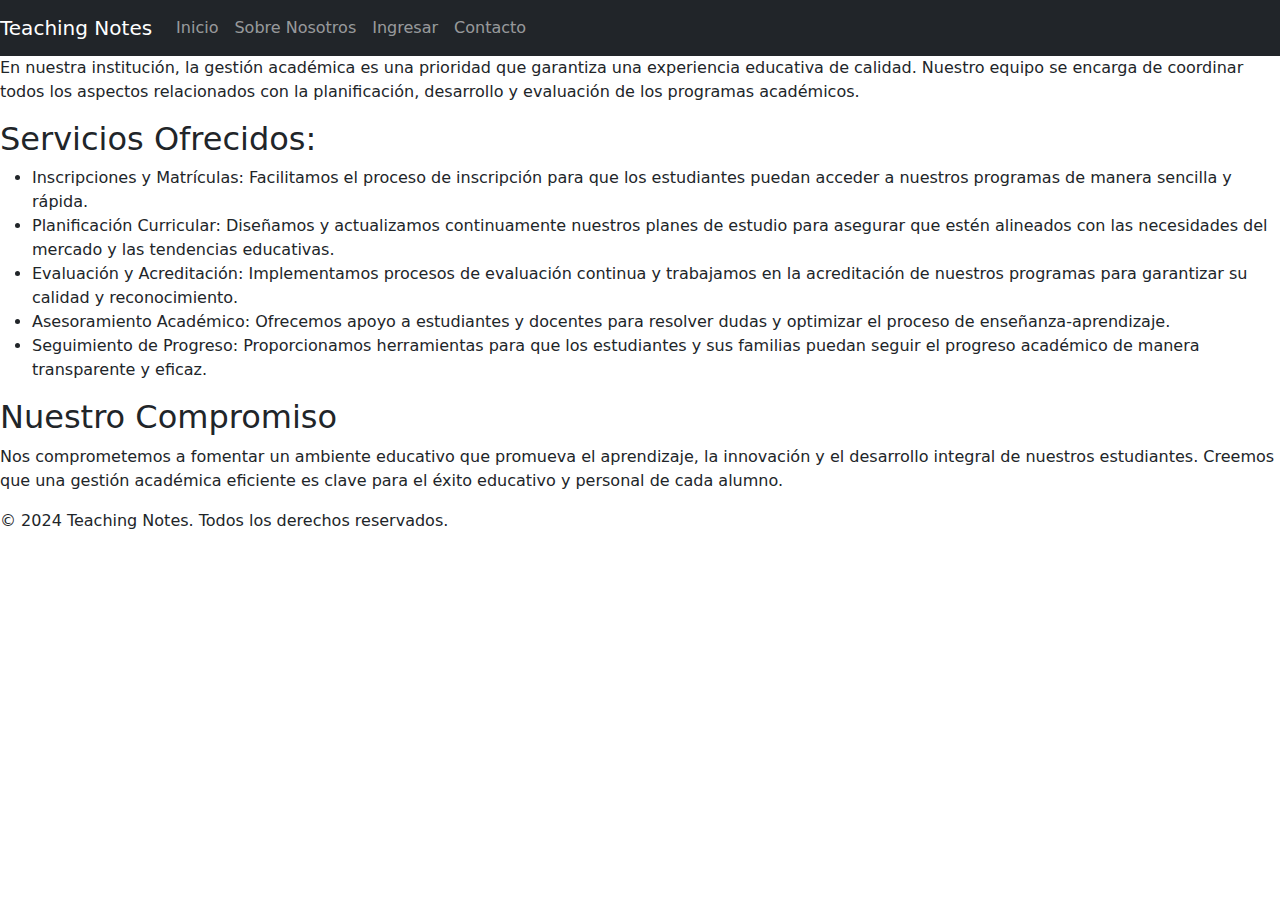
<file: academica.html>
<!DOCTYPE html>
<html lang="en">
<head>
    <meta charset="UTF-8">
    <meta name="viewport" content="width=device-width, initial-scale=1.0">
    <title>Inicio</title>
    <link rel="stylesheet" href="/stilos/stilos.css">
    <link href="https://cdn.jsdelivr.net/npm/bootstrap@5.3.3/dist/css/bootstrap.min.css" rel="stylesheet" integrity="sha384-QWTKZyjpPEjISv5WaRU9OFeRpok6YctnYmDr5pNlyT2bRjXh0JMhjY6hW+ALEwIH" crossorigin="anonymous">
    <script src="https://cdn.jsdelivr.net/npm/bootstrap@5.3.3/dist/js/bootstrap.bundle.min.js" integrity="sha384-YvpcrYf0tY3lHB60NNkmXc5s9fDVZLESaAA55NDzOxhy9GkcIdslK1eN7N6jIeHz" crossorigin="anonymous"></script>
    <link rel="preconnect" href="https://fonts.googleapis.com">
    <link rel="preconnect" href="https://fonts.gstatic.com" crossorigin>
    <link href="https://fonts.googleapis.com/css2?family=Handjet:wght@100..900&display=swap" rel="stylesheet">

<body>

    <nav class="navbar navbar-expand-lg navbar-dark bg-dark">
        <a class="navbar-brand" href="index.html">Teaching Notes</a>
        <div class="collapse navbar-collapse" id="navbarNav">
            <ul class="navbar-nav ml-auto">
                <li class="nav-item active">
                    <a class="nav-link" href="index.html">Inicio <span class="sr-only"></span></a>
                </li>
                <li class="nav-item">
                    <a class="nav-link" href="nosotros.html">Sobre Nosotros</a>
                </li>
                <li class="nav-item">
                    <a class="nav-link" href="login.html">Ingresar</a>
                </li>
                <li class="nav-item">
                    <a class="nav-link" data-bs-toggle="modal" data-bs-target="#contactModal" href="#">Contacto</a>
                </li>
            </ul>
        </div>
    </nav>
    
    <p>En nuestra institución, la gestión académica es una prioridad que garantiza una experiencia educativa de calidad. Nuestro equipo se encarga de coordinar todos los aspectos relacionados con la planificación, desarrollo y evaluación de los programas académicos.</p>

    <h2>Servicios Ofrecidos:</h2>
    <ul>
        <li>Inscripciones y Matrículas: Facilitamos el proceso de inscripción para que los estudiantes puedan acceder a nuestros programas de manera sencilla y rápida.</li>
        <li>Planificación Curricular: Diseñamos y actualizamos continuamente nuestros planes de estudio para asegurar que estén alineados con las necesidades del mercado y las tendencias educativas.</li>
        <li>Evaluación y Acreditación: Implementamos procesos de evaluación continua y trabajamos en la acreditación de nuestros programas para garantizar su calidad y reconocimiento.</li>
        <li>Asesoramiento Académico: Ofrecemos apoyo a estudiantes y docentes para resolver dudas y optimizar el proceso de enseñanza-aprendizaje.</li>
        <li>Seguimiento de Progreso: Proporcionamos herramientas para que los estudiantes y sus familias puedan seguir el progreso académico de manera transparente y eficaz.</li>
    </ul>

    <h2>Nuestro Compromiso</h2>
    <p>Nos comprometemos a fomentar un ambiente educativo que promueva el aprendizaje, la innovación y el desarrollo integral de nuestros estudiantes. Creemos que una gestión académica eficiente es clave para el éxito educativo y personal de cada alumno.</p>

    <footer>
        <p>&copy; 2024 Teaching Notes. Todos los derechos reservados.</p>
    </footer>
</body>
</html>
</file>
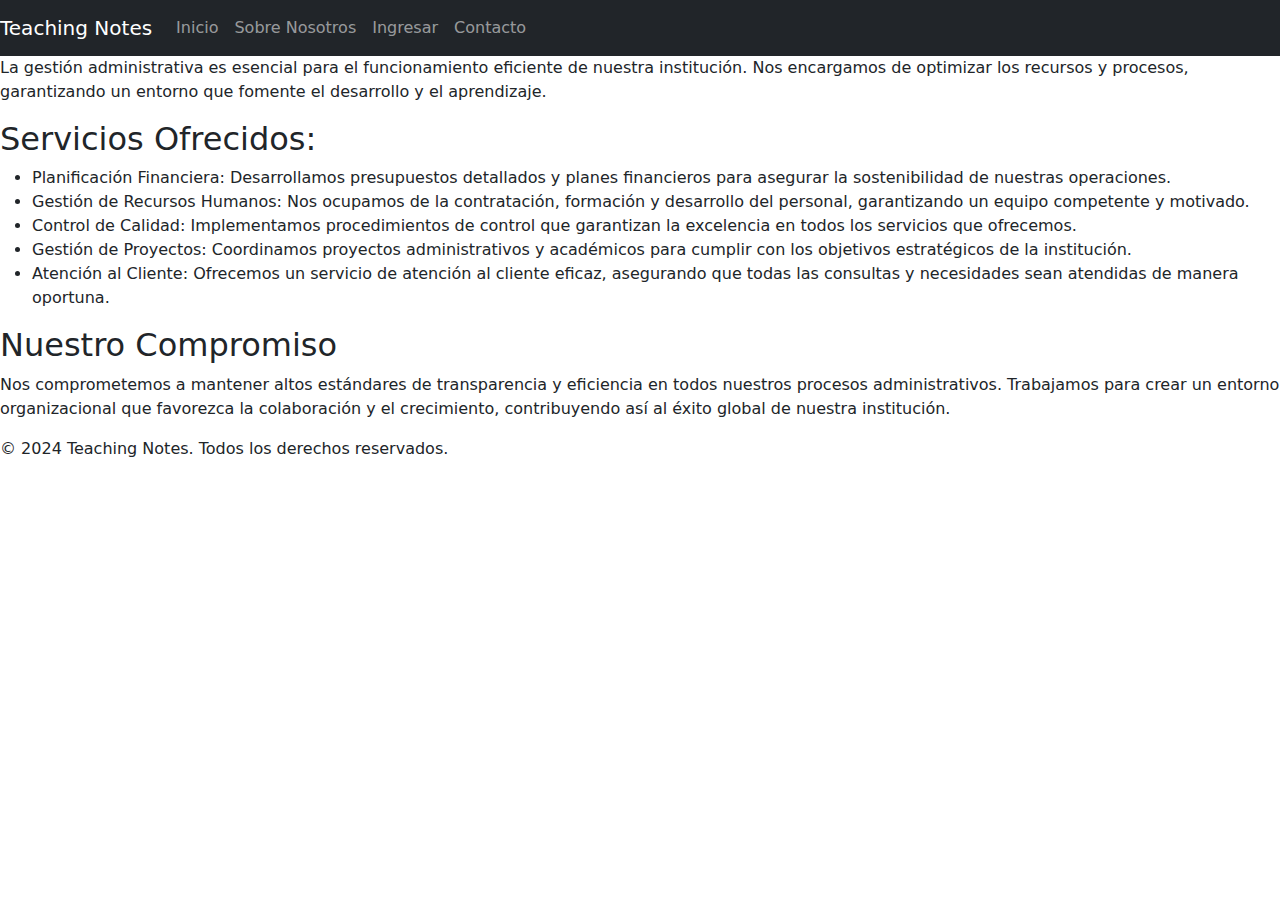
<file: administrativa.html>
<!DOCTYPE html>
<html lang="en">
<head>
    <meta charset="UTF-8">
    <meta name="viewport" content="width=device-width, initial-scale=1.0">
    <title>Inicio</title>
    <link rel="stylesheet" href="/stilos/stilos.css">
    <link href="https://cdn.jsdelivr.net/npm/bootstrap@5.3.3/dist/css/bootstrap.min.css" rel="stylesheet" integrity="sha384-QWTKZyjpPEjISv5WaRU9OFeRpok6YctnYmDr5pNlyT2bRjXh0JMhjY6hW+ALEwIH" crossorigin="anonymous">
    <script src="https://cdn.jsdelivr.net/npm/bootstrap@5.3.3/dist/js/bootstrap.bundle.min.js" integrity="sha384-YvpcrYf0tY3lHB60NNkmXc5s9fDVZLESaAA55NDzOxhy9GkcIdslK1eN7N6jIeHz" crossorigin="anonymous"></script>
    <link rel="preconnect" href="https://fonts.googleapis.com">
    <link rel="preconnect" href="https://fonts.gstatic.com" crossorigin>
    <link href="https://fonts.googleapis.com/css2?family=Handjet:wght@100..900&display=swap" rel="stylesheet">

<body>

    <nav class="navbar navbar-expand-lg navbar-dark bg-dark">
        <a class="navbar-brand" href="index.html">Teaching Notes</a>
        <div class="collapse navbar-collapse" id="navbarNav">
            <ul class="navbar-nav ml-auto">
                <li class="nav-item active">
                    <a class="nav-link" href="index.html">Inicio <span class="sr-only"></span></a>
                </li>
                <li class="nav-item">
                    <a class="nav-link" href="nosotros.html">Sobre Nosotros</a>
                </li>
                <li class="nav-item">
                    <a class="nav-link" href="login.html">Ingresar</a>
                </li>
                <li class="nav-item">
                    <a class="nav-link" data-bs-toggle="modal" data-bs-target="#contactModal" href="#">Contacto</a>
                </li>
            </ul>
        </div>
    </nav>

    <p>La gestión administrativa es esencial para el funcionamiento eficiente de nuestra institución. Nos encargamos de optimizar los recursos y procesos, garantizando un entorno que fomente el desarrollo y el aprendizaje.</p>

    <h2>Servicios Ofrecidos:</h2>
    <ul>
        <li>Planificación Financiera: Desarrollamos presupuestos detallados y planes financieros para asegurar la sostenibilidad de nuestras operaciones.</li>
        <li>Gestión de Recursos Humanos: Nos ocupamos de la contratación, formación y desarrollo del personal, garantizando un equipo competente y motivado.</li>
        <li>Control de Calidad: Implementamos procedimientos de control que garantizan la excelencia en todos los servicios que ofrecemos.</li>
        <li>Gestión de Proyectos: Coordinamos proyectos administrativos y académicos para cumplir con los objetivos estratégicos de la institución.</li>
        <li>Atención al Cliente: Ofrecemos un servicio de atención al cliente eficaz, asegurando que todas las consultas y necesidades sean atendidas de manera oportuna.</li>
    </ul>

    <h2>Nuestro Compromiso</h2>
    <p>Nos comprometemos a mantener altos estándares de transparencia y eficiencia en todos nuestros procesos administrativos. Trabajamos para crear un entorno organizacional que favorezca la colaboración y el crecimiento, contribuyendo así al éxito global de nuestra institución.</p>

    <footer>
        <p>&copy; 2024 Teaching Notes. Todos los derechos reservados.</p>
    </footer>
</body>
</html>
</file>
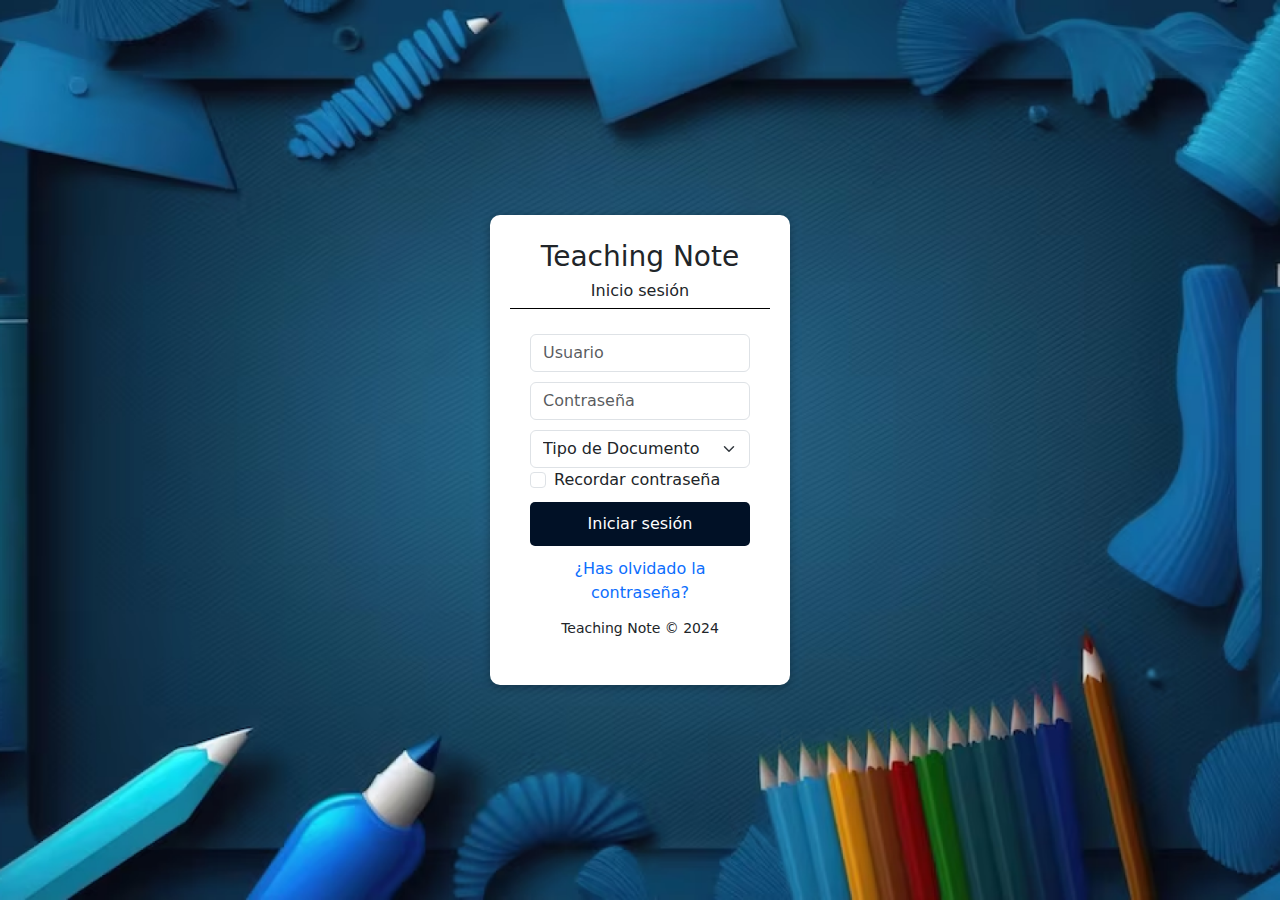
<file: login.html>
<!DOCTYPE html>
<html lang="es">
<head>
    <meta charset="UTF-8">
    <meta name="viewport" content="width=device-width, initial-scale=1.0">
    <title>Inicio de Sesión</title>
    <link rel="stylesheet" href="/stilos/stilos.css">
    <link href="https://cdn.jsdelivr.net/npm/bootstrap@5.3.3/dist/css/bootstrap.min.css" rel="stylesheet" integrity="sha384-QWTKZyjpPEjISv5WaRU9OFeRpok6YctnYmDr5pNlyT2bRjXh0JMhjY6hW+ALEwIH" crossorigin="anonymous">
    <script src="https://cdn.jsdelivr.net/npm/bootstrap@5.3.3/dist/js/bootstrap.bundle.min.js" integrity="sha384-YvpcrYf0tY3lHB60NNkmXc5s9fDVZLESaAA55NDzOxhy9GkcIdslK1eN7N6jIeHz" crossorigin="anonymous"></script>
    <link rel="preconnect" href="https://fonts.googleapis.com">
    <link rel="preconnect" href="https://fonts.gstatic.com" crossorigin>
    <link href="https://fonts.googleapis.com/css2?family=Handjet:wght@100..900&display=swap" rel="stylesheet">
    <style>
        body {
            background-position: center center;
            background-repeat: no-repeat;
            background-size: cover;
            background-attachment: fixed;
            display: flex;
            flex-direction: column;
            background-image: url(imagenes/image\ 8.png);
            justify-content: center;
            align-items: center;
            height: 100vh;
            margin: 0;
            padding: 0;
           
        }

        .login-container {
            background-color: white; 
            padding: 20px;
            border-radius: 10px;
            box-shadow: 0 2px 10px rgba(0, 0, 0, 0.3);
            width: 300px;
            text-align: center;
        }

        h3, p {
            margin: 5px 0;
        }

        .form-group {
            margin-bottom: 10px;
        }

        .form-button {
            background-color: #011126;
            color: white;
            border: none;
            padding: 10px;
            border-radius: 5px;
            width: 100%;
            cursor: pointer;
        }

        .form-button:hover {
            background-color: #011C40;
        }


        .margin-t {
            margin-top: 10px;
        }

        .margin-b {
            margin-bottom: 10px;
        }

        .form-check {
            text-align: left; /* Alinear a la izquierda */
        }
    </style>
</head>
<body>
    <div class="login-container">
        <div>
            <h1 class="logo-badge">
                <span class="fa fa-user-circle"></span>
            </h1>
        </div>
        <h3>Teaching Note</h3>
        <p>Inicio sesión</p>
        <div class="container-content">
            <form class="margin-t">
                <div class="form-group">
                    <input type="text" class="form-control" placeholder="Usuario" required />
                </div>
                <div class="form-group">
                    <input type="password" class="form-control" placeholder="Contraseña" required />
                </div>
                <select class="form-select margin-t" aria-label="Tipo de Documento">
                    <option selected>Tipo de Documento</option>
                    <option value="1">Tarjeta de Identidad</option>
                    <option value="2">Permiso Por Protección Temporal</option>
                    <option value="3">Cédula</option>
                    <option value="4">Cédula Extranjera</option>
                </select>
                <div class="form-group form-check">
                    <input type="checkbox" class="form-check-input" id="rememberMe">
                    <label class="form-check-label" for="rememberMe">Recordar contraseña</label>
                </div>
                <button type="submit" class="form-button margin-b">Iniciar sesión</button>
                <div class="col-md-12">
                    <div class="d-grid">
                        <button type="button" class="btn btn-link text-darkblue" data-bs-toggle="modal" data-bs-target="#demo-modal" style="text-decoration: none; padding: 0;">
                            ¿Has olvidado la contraseña?
                        </button>
                    </div>
                </div>
                <p class="margin-t">
                    <small>Teaching Note &copy; 2024</small>
                </p>
            </form>
        </div>
    </div>

    <!-- Modal para recuperación de contraseña -->
    <div class="modal fade" id="demo-modal" tabindex="-1" aria-hidden="true">
        <div class="modal-dialog modal-lg modal-dialog-centered">
            <div class="modal-content rounded shadow border-0">
                <div class="modal-body mx-5 px-5">
                    <div class="text-center">
                        <form class="p-4" id="demo-form">
                            <div class="mt-4">
                                <h4 class="text-dark" style="font-weight: normal;">
                                    Si necesitas asistencia técnica relacionada con el cambio de cuenta, por favor, contacta a nuestro equipo de soporte enviando un correo a angelo00dt@gmail.com.
                                </h4>
                                <div class="row pt-5 justify-content-center">
                                    <div class="col-md-6">
                                        <div class="mb-3">
                                            <div class="form-icon position-relative">
                                                <input name="username" id="username" type="text" class="form-control ps-5" placeholder="Nombre de usuario" required />
                                            </div>
                                        </div>
                                        <div class="mb-3">
                                            <div class="form-icon position-relative">
                                                <input name="email" id="email" type="email" class="form-control ps-5" placeholder="Correo" required />
                                            </div>
                                        </div>
                                        <div class="mb-3">
                                            <div class="form-icon position-relative">
                                                <input name="school" id="school" type="text" class="form-control ps-5" placeholder="Nombre del colegio" required />
                                            </div>
                                        </div>
                                    </div>
                                </div>
                                <div class="d-grid col-lg-2 mx-auto mb-0">
                                    <button type="submit" class="btn btn-primary">Enviar</button>
                                </div>
                            </div>
                        </form>
                    </div>
                </div>
            </div>
        </div>
    </div>

</body>
</html>
</file>
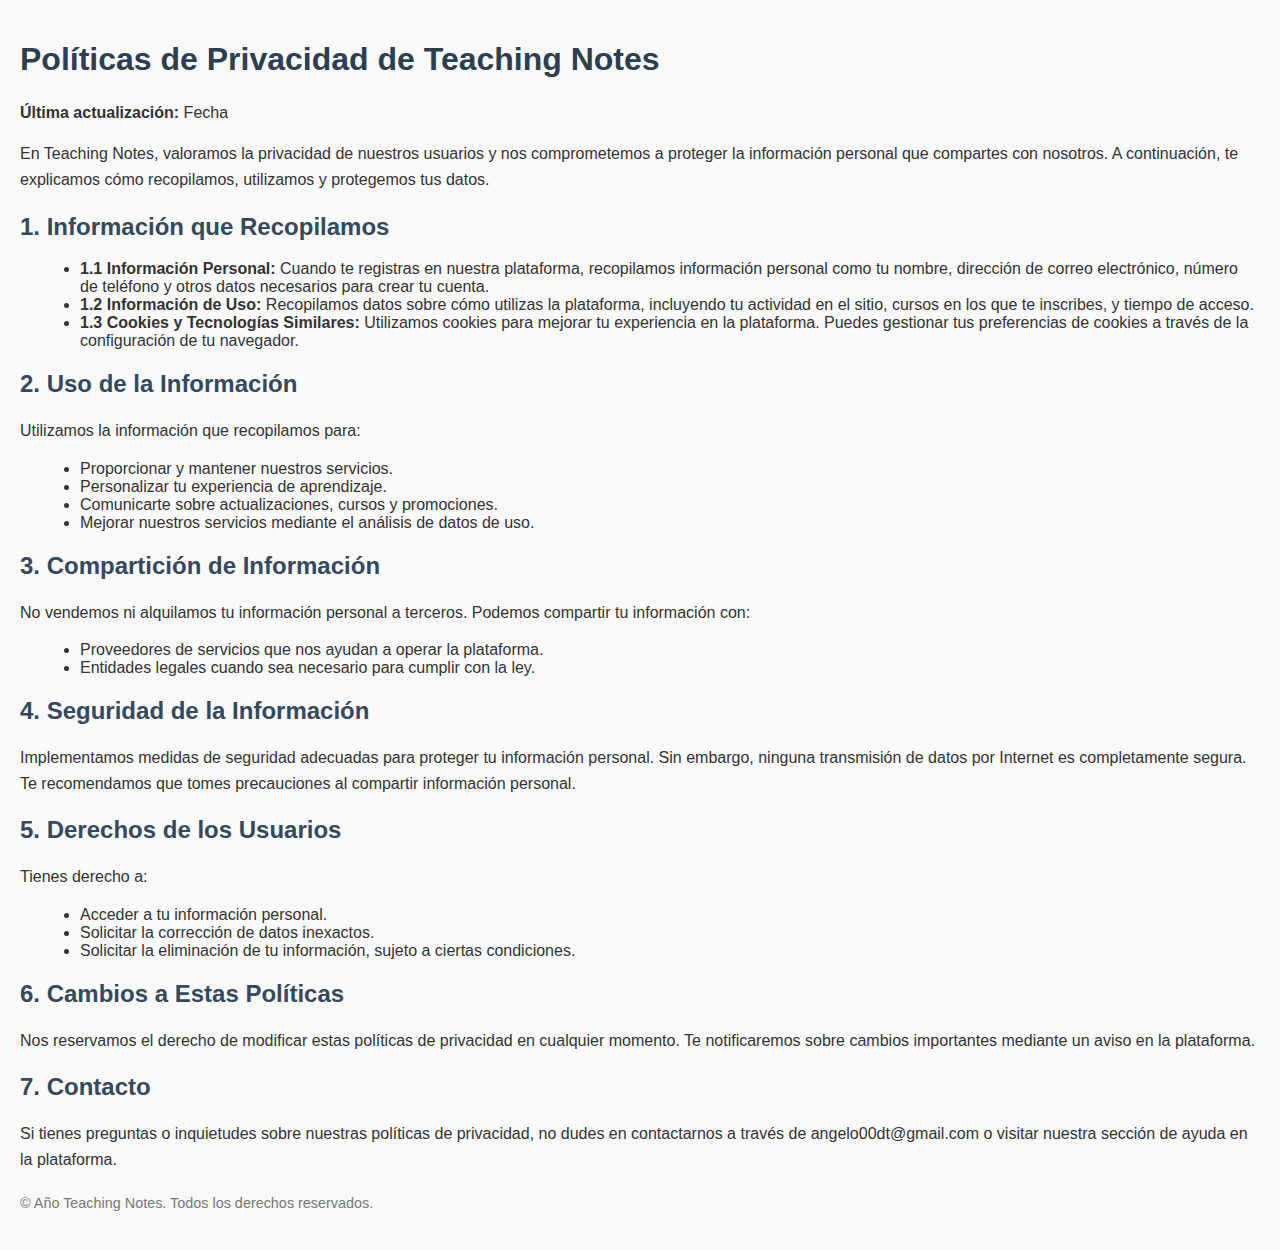
<file: privacidad.html>
<!DOCTYPE html>
<html lang="es">
<head>
    <meta charset="UTF-8">
    <meta name="viewport" content="width=device-width, initial-scale=1.0">
    <title>Políticas de Privacidad</title>
    <style>
        body {
            font-family: Arial, sans-serif;
            margin: 0;
            padding: 20px;
            background-color: #f9f9f9;
            color: #333;
        }
        h1 {
            color: #2c3e50;
        }
        h2 {
            color: #34495e;
        }
        p {
            line-height: 1.6;
        }
        ul {
            margin-left: 20px;
        }
        footer {
            margin-top: 20px;
            font-size: 0.9em;
            color: #777;
        }
    </style>
</head>
<body>
    <h1>Políticas de Privacidad de Teaching Notes
    </h1>
    <p><strong>Última actualización:</strong> Fecha</p>

    <p>En Teaching Notes, valoramos la privacidad de nuestros usuarios y nos comprometemos a proteger la información personal que compartes con nosotros. A continuación, te explicamos cómo recopilamos, utilizamos y protegemos tus datos.</p>

    <h2>1. Información que Recopilamos</h2>
    <ul>
        <li><strong>1.1 Información Personal:</strong> Cuando te registras en nuestra plataforma, recopilamos información personal como tu nombre, dirección de correo electrónico, número de teléfono y otros datos necesarios para crear tu cuenta.</li>
        <li><strong>1.2 Información de Uso:</strong> Recopilamos datos sobre cómo utilizas la plataforma, incluyendo tu actividad en el sitio, cursos en los que te inscribes, y tiempo de acceso.</li>
        <li><strong>1.3 Cookies y Tecnologías Similares:</strong> Utilizamos cookies para mejorar tu experiencia en la plataforma. Puedes gestionar tus preferencias de cookies a través de la configuración de tu navegador.</li>
    </ul>

    <h2>2. Uso de la Información</h2>
    <p>Utilizamos la información que recopilamos para:</p>
    <ul>
        <li>Proporcionar y mantener nuestros servicios.</li>
        <li>Personalizar tu experiencia de aprendizaje.</li>
        <li>Comunicarte sobre actualizaciones, cursos y promociones.</li>
        <li>Mejorar nuestros servicios mediante el análisis de datos de uso.</li>
    </ul>

    <h2>3. Compartición de Información</h2>
    <p>No vendemos ni alquilamos tu información personal a terceros. Podemos compartir tu información con:</p>
    <ul>
        <li>Proveedores de servicios que nos ayudan a operar la plataforma.</li>
        <li>Entidades legales cuando sea necesario para cumplir con la ley.</li>
    </ul>

    <h2>4. Seguridad de la Información</h2>
    <p>Implementamos medidas de seguridad adecuadas para proteger tu información personal. Sin embargo, ninguna transmisión de datos por Internet es completamente segura. Te recomendamos que tomes precauciones al compartir información personal.</p>

    <h2>5. Derechos de los Usuarios</h2>
    <p>Tienes derecho a:</p>
    <ul>
        <li>Acceder a tu información personal.</li>
        <li>Solicitar la corrección de datos inexactos.</li>
        <li>Solicitar la eliminación de tu información, sujeto a ciertas condiciones.</li>
    </ul>

    <h2>6. Cambios a Estas Políticas</h2>
    <p>Nos reservamos el derecho de modificar estas políticas de privacidad en cualquier momento. Te notificaremos sobre cambios importantes mediante un aviso en la plataforma.</p>

    <h2>7. Contacto</h2>
    <p>Si tienes preguntas o inquietudes sobre nuestras políticas de privacidad, no dudes en contactarnos a través de angelo00dt@gmail.com o visitar nuestra sección de ayuda en la plataforma.</p>

    <footer>
        <p>&copy; Año Teaching Notes. Todos los derechos reservados.</p>
    </footer>
</body>
</html>
</file>
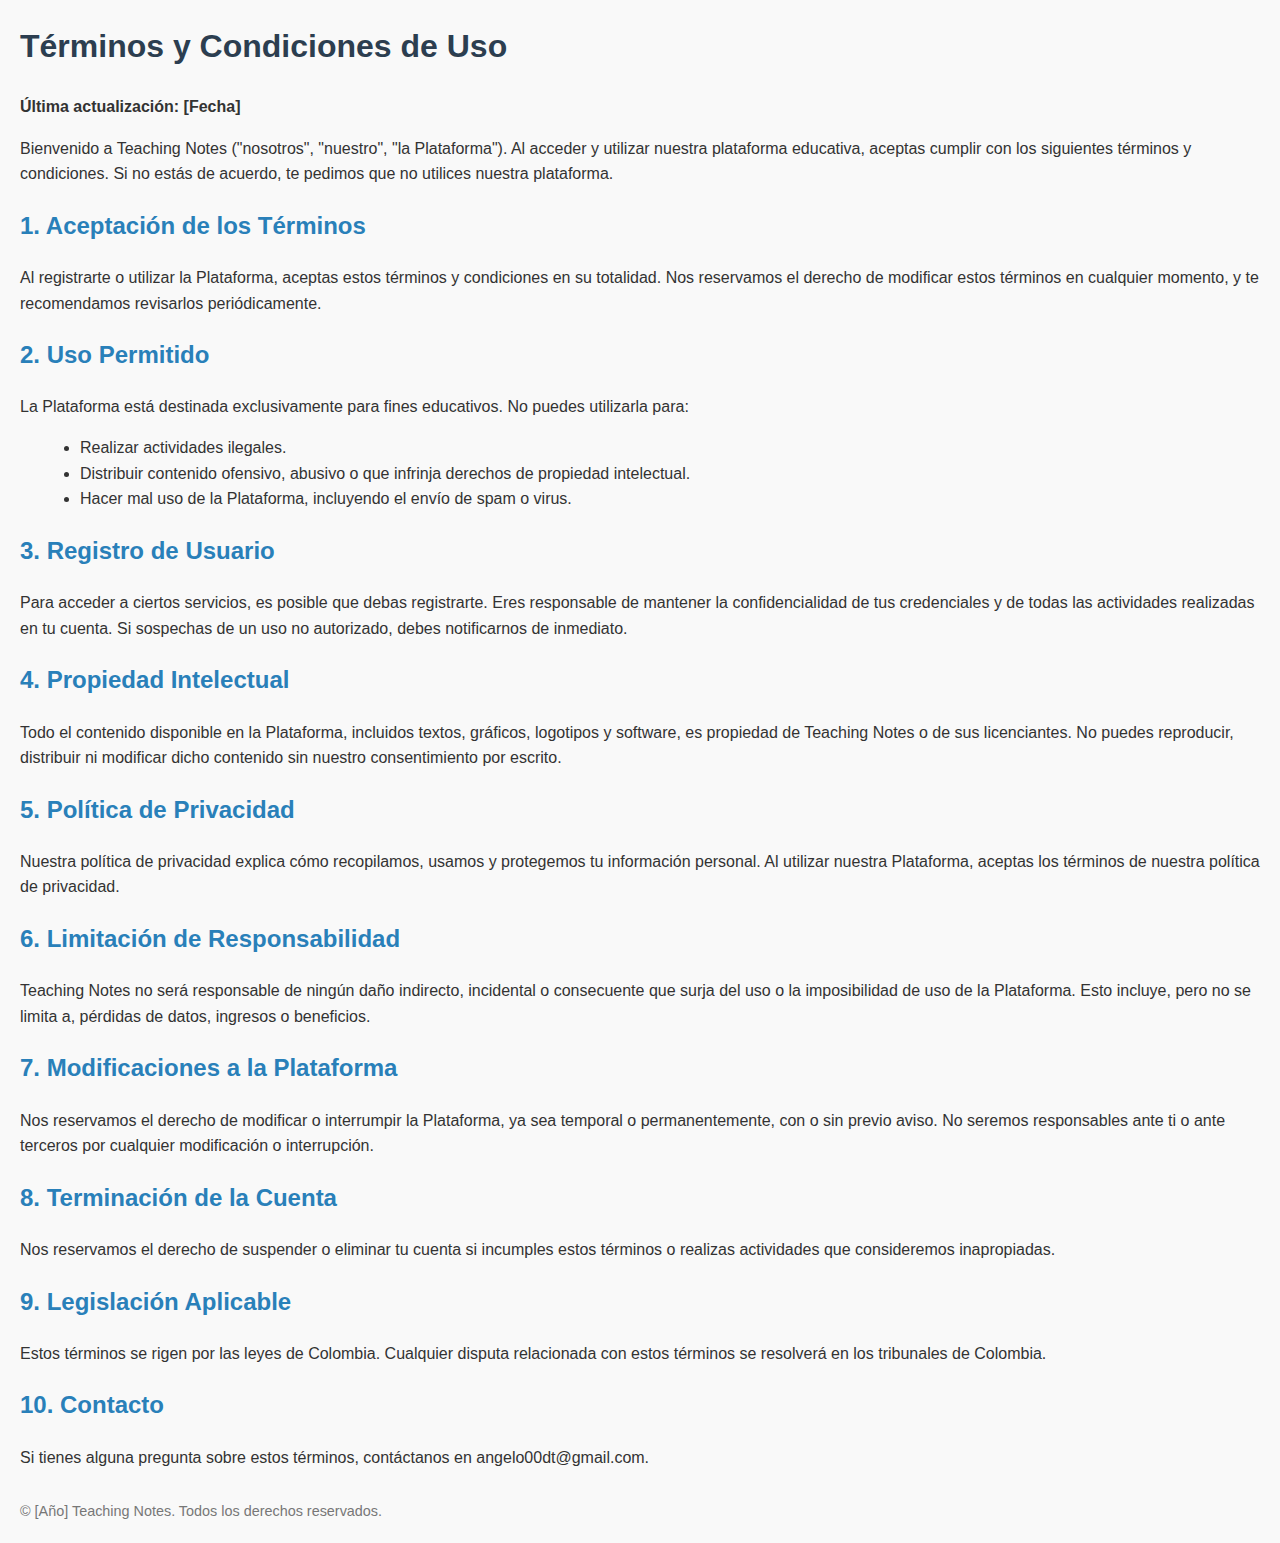
<file: terminos.html>
<!DOCTYPE html>
<html lang="es">
<head>
    <meta charset="UTF-8">
    <meta name="viewport" content="width=device-width, initial-scale=1.0">
    <title>Términos y Condiciones</title>
    <style>
        body {
            font-family: Arial, sans-serif;
            line-height: 1.6;
            margin: 20px;
            background-color: #f9f9f9;
            color: #333;
        }
        h1 {
            color: #2c3e50;
        }
        h2 {
            color: #2980b9;
        }
        p {
            margin-bottom: 15px;
        }
        ul {
            margin: 10px 0 20px 20px;
        }
        .footer {
            margin-top: 30px;
            font-size: 0.9em;
            color: #777;
        }
    </style>
</head>
<body>

    <h1>Términos y Condiciones de Uso</h1>
    <p><strong>Última actualización: [Fecha]</strong></p>
    
    <p>Bienvenido a Teaching Notes ("nosotros", "nuestro", "la Plataforma"). Al acceder y utilizar nuestra plataforma educativa, aceptas cumplir con los siguientes términos y condiciones. Si no estás de acuerdo, te pedimos que no utilices nuestra plataforma.</p>
    
    <h2>1. Aceptación de los Términos</h2>
    <p>Al registrarte o utilizar la Plataforma, aceptas estos términos y condiciones en su totalidad. Nos reservamos el derecho de modificar estos términos en cualquier momento, y te recomendamos revisarlos periódicamente.</p>
    
    <h2>2. Uso Permitido</h2>
    <p>La Plataforma está destinada exclusivamente para fines educativos. No puedes utilizarla para:</p>
    <ul>
        <li>Realizar actividades ilegales.</li>
        <li>Distribuir contenido ofensivo, abusivo o que infrinja derechos de propiedad intelectual.</li>
        <li>Hacer mal uso de la Plataforma, incluyendo el envío de spam o virus.</li>
    </ul>
    
    <h2>3. Registro de Usuario</h2>
    <p>Para acceder a ciertos servicios, es posible que debas registrarte. Eres responsable de mantener la confidencialidad de tus credenciales y de todas las actividades realizadas en tu cuenta. Si sospechas de un uso no autorizado, debes notificarnos de inmediato.</p>
    
    <h2>4. Propiedad Intelectual</h2>
    <p>Todo el contenido disponible en la Plataforma, incluidos textos, gráficos, logotipos y software, es propiedad de Teaching Notes o de sus licenciantes. No puedes reproducir, distribuir ni modificar dicho contenido sin nuestro consentimiento por escrito.</p>
    
    <h2>5. Política de Privacidad</h2>
    <p>Nuestra política de privacidad explica cómo recopilamos, usamos y protegemos tu información personal. Al utilizar nuestra Plataforma, aceptas los términos de nuestra política de privacidad.</p>
    
    <h2>6. Limitación de Responsabilidad</h2>
    <p>Teaching Notes no será responsable de ningún daño indirecto, incidental o consecuente que surja del uso o la imposibilidad de uso de la Plataforma. Esto incluye, pero no se limita a, pérdidas de datos, ingresos o beneficios.</p>
    
    <h2>7. Modificaciones a la Plataforma</h2>
    <p>Nos reservamos el derecho de modificar o interrumpir la Plataforma, ya sea temporal o permanentemente, con o sin previo aviso. No seremos responsables ante ti o ante terceros por cualquier modificación o interrupción.</p>
    
    <h2>8. Terminación de la Cuenta</h2>
    <p>Nos reservamos el derecho de suspender o eliminar tu cuenta si incumples estos términos o realizas actividades que consideremos inapropiadas.</p>
    
    <h2>9. Legislación Aplicable</h2>
    <p>Estos términos se rigen por las leyes de Colombia. Cualquier disputa relacionada con estos términos se resolverá en los tribunales de Colombia.</p>
    
    <h2>10. Contacto</h2>
    <p>Si tienes alguna pregunta sobre estos términos, contáctanos en angelo00dt@gmail.com.</p>
    
    <div class="footer">
        <p>© [Año] Teaching Notes. Todos los derechos reservados.</p>
    </div>

</body>
</html>
</file>
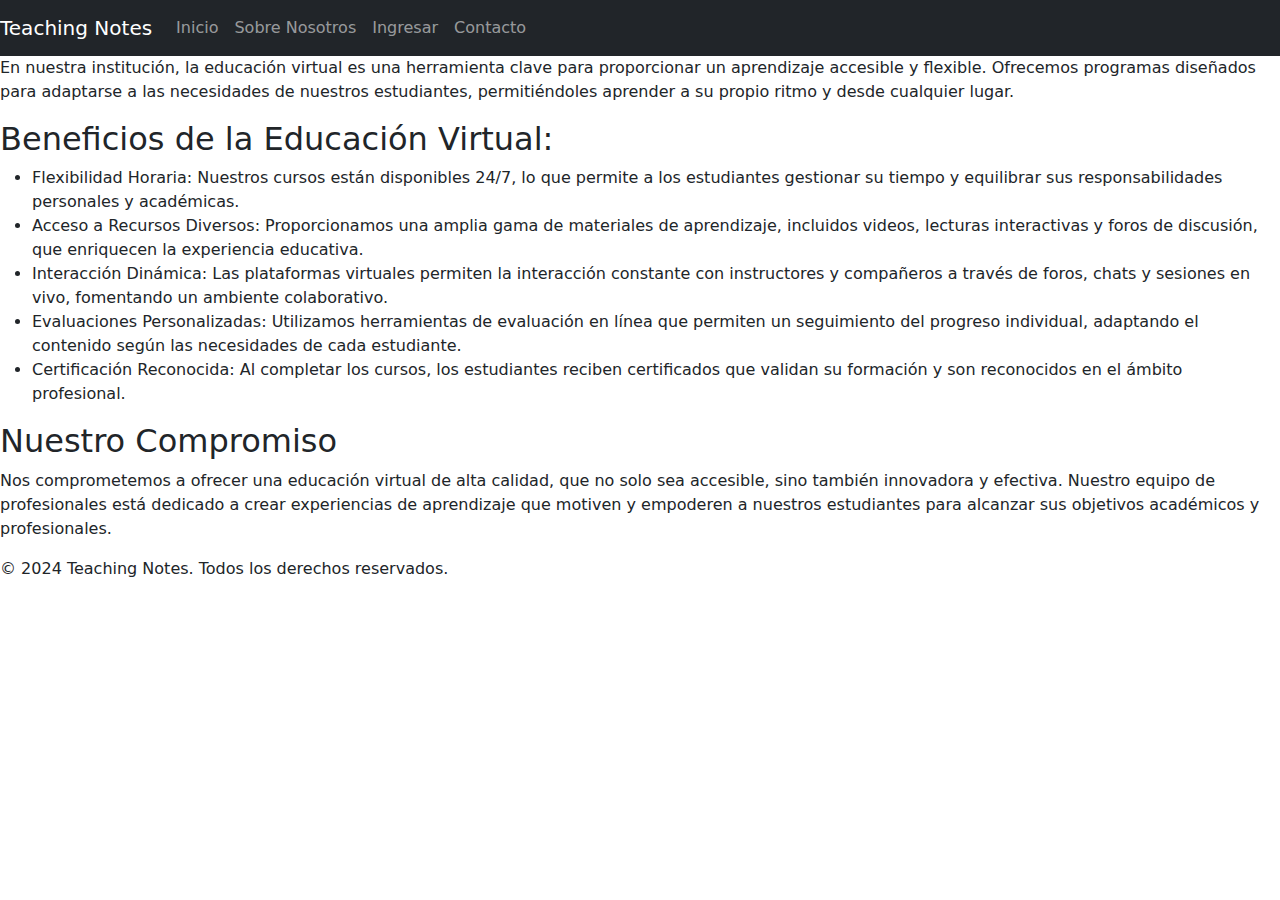
<file: virtual.html>
<!DOCTYPE html>
<html lang="en">
<head>
    <meta charset="UTF-8">
    <meta name="viewport" content="width=device-width, initial-scale=1.0">
    <title>Inicio</title>
    <link rel="stylesheet" href="/stilos/stilos.css">
    <link href="https://cdn.jsdelivr.net/npm/bootstrap@5.3.3/dist/css/bootstrap.min.css" rel="stylesheet" integrity="sha384-QWTKZyjpPEjISv5WaRU9OFeRpok6YctnYmDr5pNlyT2bRjXh0JMhjY6hW+ALEwIH" crossorigin="anonymous">
    <script src="https://cdn.jsdelivr.net/npm/bootstrap@5.3.3/dist/js/bootstrap.bundle.min.js" integrity="sha384-YvpcrYf0tY3lHB60NNkmXc5s9fDVZLESaAA55NDzOxhy9GkcIdslK1eN7N6jIeHz" crossorigin="anonymous"></script>
    <link rel="preconnect" href="https://fonts.googleapis.com">
    <link rel="preconnect" href="https://fonts.gstatic.com" crossorigin>
    <link href="https://fonts.googleapis.com/css2?family=Handjet:wght@100..900&display=swap" rel="stylesheet">

<body>

    <nav class="navbar navbar-expand-lg navbar-dark bg-dark">
        <a class="navbar-brand" href="index.html">Teaching Notes</a>
        <div class="collapse navbar-collapse" id="navbarNav">
            <ul class="navbar-nav ml-auto">
                <li class="nav-item active">
                    <a class="nav-link" href="index.html">Inicio <span class="sr-only"></span></a>
                </li>
                <li class="nav-item">
                    <a class="nav-link" href="nosotros.html">Sobre Nosotros</a>
                </li>
                <li class="nav-item">
                    <a class="nav-link" href="login.html">Ingresar</a>
                </li>
                <li class="nav-item">
                    <a class="nav-link" data-bs-toggle="modal" data-bs-target="#contactModal" href="#">Contacto</a>
                </li>
            </ul>
        </div>
    </nav>

    <p>En nuestra institución, la educación virtual es una herramienta clave para proporcionar un aprendizaje accesible y flexible. Ofrecemos programas diseñados para adaptarse a las necesidades de nuestros estudiantes, permitiéndoles aprender a su propio ritmo y desde cualquier lugar.</p>

    <h2>Beneficios de la Educación Virtual:</h2>
    <ul>
        <li>Flexibilidad Horaria: Nuestros cursos están disponibles 24/7, lo que permite a los estudiantes gestionar su tiempo y equilibrar sus responsabilidades personales y académicas.</li>
        <li>Acceso a Recursos Diversos: Proporcionamos una amplia gama de materiales de aprendizaje, incluidos videos, lecturas interactivas y foros de discusión, que enriquecen la experiencia educativa.</li>
        <li>Interacción Dinámica: Las plataformas virtuales permiten la interacción constante con instructores y compañeros a través de foros, chats y sesiones en vivo, fomentando un ambiente colaborativo.</li>
        <li>Evaluaciones Personalizadas: Utilizamos herramientas de evaluación en línea que permiten un seguimiento del progreso individual, adaptando el contenido según las necesidades de cada estudiante.</li>
        <li>Certificación Reconocida: Al completar los cursos, los estudiantes reciben certificados que validan su formación y son reconocidos en el ámbito profesional.</li>
    </ul>

    <h2>Nuestro Compromiso</h2>
    <p>Nos comprometemos a ofrecer una educación virtual de alta calidad, que no solo sea accesible, sino también innovadora y efectiva. Nuestro equipo de profesionales está dedicado a crear experiencias de aprendizaje que motiven y empoderen a nuestros estudiantes para alcanzar sus objetivos académicos y profesionales.</p>

    <footer>
        <p>&copy; 2024 Teaching Notes. Todos los derechos reservados.</p>
    </footer>
</body>
</html>
</file>
<file: stilos/stilos.css>
html {
    height: 100%;
}
body {
    height: 100%;
    margin: 0;
    background-repeat: no-repeat;
    background-attachment: fixed;
}

/* Text Align */
.text-c {
    text-align: center;
}
.text-l {
    text-align: left;
}
.text-r {
    text-align: right
}
.text-j {
    text-align: justify;
}

/* Text Color */
.text-whitesmoke {
    color: white
}
.text-darkyellow {
    color: #08678C
}

/* Lines */

.line-b {
    border-bottom: 1px solid #032859 !important;
}

/* Buttons */
.button {
    border-radius: 3px;
}
.form-button {
    background-color: #032859;
    border-color: #143C8C;
    color: #e6e6e6;
}
.form-button:hover,
.form-button:focus,
.form-button:active,
.form-button.active,
.form-button:active:focus,
.form-button:active:hover,
.form-button.active:hover,
.form-button.active:focus {
    background-color: #011C40;
    border-color: #032859;
    color: #e6e6e6;
}
.button-l {
    width: 100% !important;
}

/* Margins g(global) - l(left) - r(right) - t(top) - b(bottom) */

.margin-g {
    margin: 15px;
}
.margin-g-sm {
    margin: 10px;
}
.margin-g-md {
    margin: 20px;
}
.margin-g-lg {
    margin: 30px;
}

.margin-l {
    margin-left: 15px;
}
.margin-l-sm {
    margin-left: 10px;
}
.margin-l-md {
    margin-left: 20px;
}
.margin-l-lg {
    margin-left: 30px;
}

.margin-r {
    margin-right: 15px;
}
.margin-r-sm {
    margin-right: 10px;
}
.margin-r-md {
    margin-right: 20px;
}
.margin-r-lg {
    margin-right: 30px;
}

.margin-t {
    margin-top: 15px;
}
.margin-t-sm {
    margin-top: 10px;
}
.margin-t-md {
    margin-top: 20px;
}
.margin-t-lg {
    margin-top: 30px;
}

.margin-b {
    margin-bottom: 15px;
}
.margin-b-sm {
    margin-bottom: 10px;
}
.margin-b-md {
    margin-bottom: 20px;
}
.margin-b-lg {
    margin-bottom: 30px;
}

/* Bootstrap Form Control Extension */

.form-control,
.border-line {
    background-color: #5f5f5f;
    background-image: none;
    border: 1px solid #424242;
    border-radius: 1px;
    color: inherit;
    display: block;
    padding: 6px 12px;
    transition: border-color 0.15s ease-in-out 0s, box-shadow 0.15s ease-in-out 0s;
    width: 100%;
}
.form-control:focus,
.border-line:focus {
    border-color: #f1f1ed;
    background-color: #011126;
    color: #e6e6e6;
}
.form-control,
.form-control:focus {
    box-shadow: none;
}
.form-control::-webkit-input-placeholder { color: #BDBDBD; }

/* Container */

.container-content {
    background-color: white;
    color: inherit;
    padding: 15px 20px 20px 20px;
    border-color: black;
    border-image: none;
    border-style: solid solid none;
    border-width: 1px 0;
}

/* Backgrounds */

.main-bg {

    background: #032859;
    background: linear-gradient( #011C40, #011126);
}

/* Login & Register Pages*/

.login-container {
    max-width: 400px;
    z-index: 100;
    margin: 0 auto;
    padding-top: 100px;
}
.login.login-container {
    width: 300px;
}
.wrapper.login-container {
    margin-top: 140px;
}
.logo-badge {
    color: #e6e6e6;
    font-size: 80px;
    font-weight: 800;
    letter-spacing: -10px;
    margin-bottom: 0;
}

/* Ajusta la imagen */

.card-img-top {
    width: 100%; 
    height: 200px; 
    object-fit: cover; 
}
</file>
